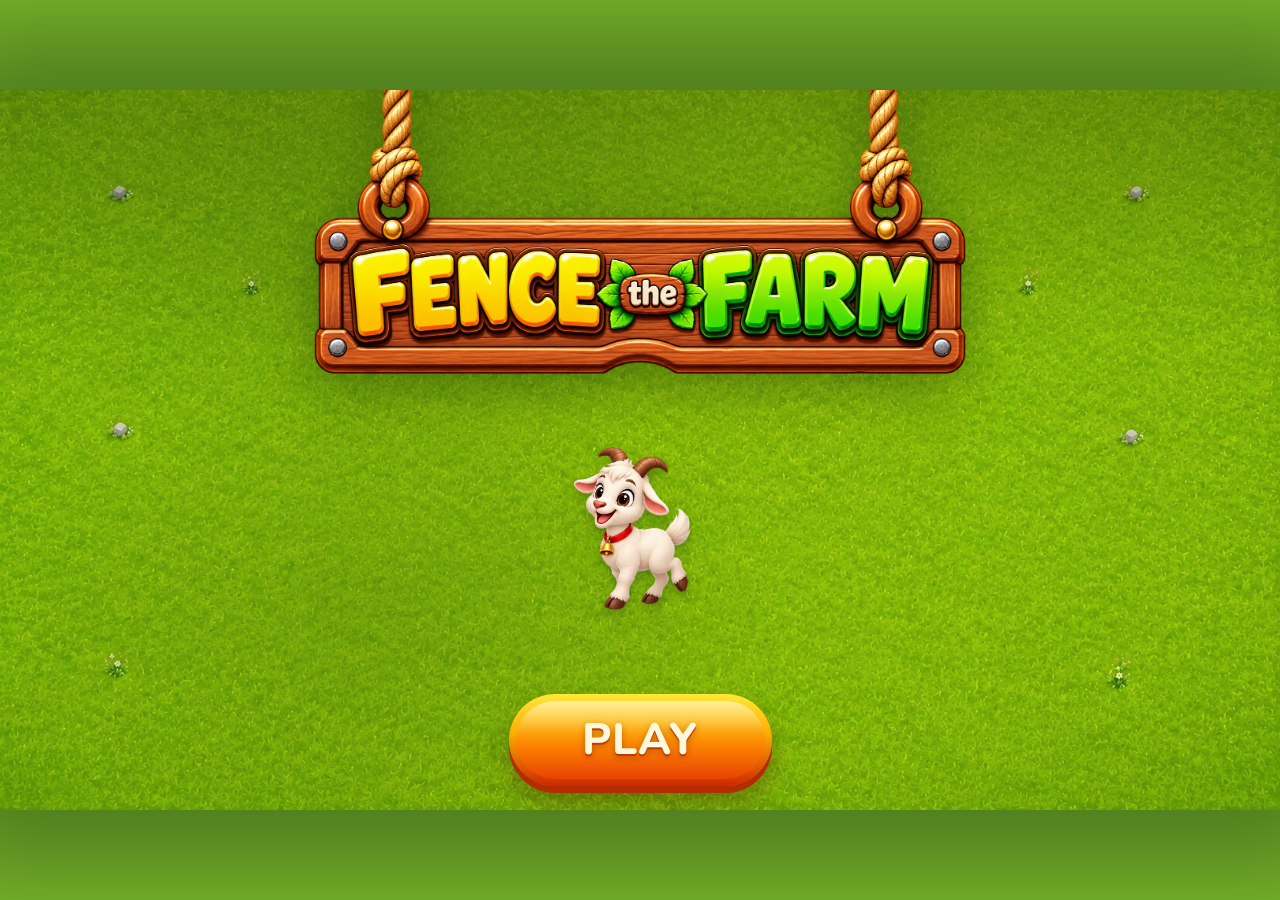
<file: lab/index.html>
<!DOCTYPE html>
<html lang="en">
<head>
  <meta charset="utf-8">
  <!-- A fixed canvas that scales itself: browser zoom would only fight the fit,
       and viewport-fit=cover lets the letterbox reach under a phone's notch. -->
  <meta name="viewport" content="width=device-width, initial-scale=1, maximum-scale=1, user-scalable=no, viewport-fit=cover">
  <title>Fence the Farm</title>
  <link rel="preconnect" href="https://fonts.googleapis.com">
  <link rel="preconnect" href="https://fonts.gstatic.com" crossorigin>
  <link href="https://fonts.googleapis.com/css2?family=Nunito:wght@600;700;800;900&family=Nunito+Sans:wght@400;600;700;800&display=swap" rel="stylesheet">
  <link rel="stylesheet" href="css/style.css">
</head>
<body>
<!-- Designed at 1280 x 720 and scaled from there (§responsive design). -->
<div id="ftf-root">
  <div id="ftf-stage">

    <img id="ftf-grass" class="ftf-ground" src="assets/art/grass-bg.webp" alt="">
    <!-- The second sheet of ground. It waits off the right edge and is seen
         only during the journey between farms, when both sheets slide left
         together. Same texture, so the swap back at the end is invisible. -->
    <img id="ftf-grass-2" class="ftf-ground" src="assets/art/grass-bg.webp" alt="" aria-hidden="true">
    <!-- Level lighting: the only thing that changes between farms (§level variation). -->
    <div id="ftf-light"></div>
    <div id="ftf-vig"></div>

    <!-- ================= PLAYFIELD =================
         Everything here is positioned from the one shape state, so the picture
         can never disagree with the number. -->
    <div id="ftf-field">
      <div id="ftf-ghost"></div>
      <div id="ftf-fill"></div>
      <div id="ftf-grid"></div>
      <div id="ftf-guide"></div>
      <div id="ftf-modules"></div>

      <!-- The measuring tracer that walks both perimeters in the finale.
           Each run is drawn three times: a blurred warm bloom, a dark casing
           that gives it a crisp edge against the wood, and a bright core. All
           three share one dash animation, so they grow as a single stroke. -->
      <svg id="ftf-trace" viewBox="0 0 1280 720" aria-hidden="true">
        <rect id="ftf-trace-a-gl" class="ftf-trace-glow" x="0" y="0" width="0" height="0" pathLength="100"></rect>
        <rect id="ftf-trace-b-gl" class="ftf-trace-glow" x="0" y="0" width="0" height="0" pathLength="100"></rect>
        <rect id="ftf-trace-a-bg" class="ftf-trace-bg" x="0" y="0" width="0" height="0" pathLength="100"></rect>
        <rect id="ftf-trace-b-bg" class="ftf-trace-bg" x="0" y="0" width="0" height="0" pathLength="100"></rect>
        <rect id="ftf-trace-a" class="ftf-trace-hi" x="0" y="0" width="0" height="0" pathLength="100"></rect>
        <rect id="ftf-trace-b" class="ftf-trace-hi" x="0" y="0" width="0" height="0" pathLength="100"></rect>
      </svg>

      <!-- The measurement lines. When the side lengths are revealed, a dotted
           golden line runs the length of each measured side with its number
           card sitting on it - so "8 m" is visibly THE BOTTOM EDGE, not a
           number floating near the fence. Hidden and shown with the cards. -->
      <svg id="ftf-measure" viewBox="0 0 1280 720" aria-hidden="true">
        <line id="ftf-mL-gl" class="ftf-m-glow"></line>
        <line id="ftf-mW-gl" class="ftf-m-glow"></line>
        <line id="ftf-mL" class="ftf-m-core"></line>
        <line id="ftf-mW" class="ftf-m-core"></line>
        <circle id="ftf-mL-a" class="ftf-m-dot" r="6"></circle>
        <circle id="ftf-mL-b" class="ftf-m-dot" r="6"></circle>
        <circle id="ftf-mW-a" class="ftf-m-dot" r="6"></circle>
        <circle id="ftf-mW-b" class="ftf-m-dot" r="6"></circle>
      </svg>

      <!-- Ambient farm life: cloud shadows drifting over the grass. Two
           butterflies were drawn for the corners and cut - nothing is drawn ON
           the grass, because tufts and pollen read as shapes stuck on the texture
           rather than as the field being alive. The shadows sit
           UNDER the fence, so wherever the pasture is dragged the fence and its
           green fill lie on top. A fixed set of elements, all CSS-animated, so
           there is nothing to create or clean up per frame. -->
      <div id="ftf-amb" aria-hidden="true">
        <div class="ftf-cloud ftf-cloud-1"></div>
        <div class="ftf-cloud ftf-cloud-2"></div>
      </div>

      <!-- The goat. The outer box carries her place in the field, her heading and
           her scale; the inner box carries only the sprite sheet and the frame,
           so a frame change can never disturb the movement transform. -->
      <!-- Two goats, one animal. The title is a portrait, so she is seen from
           the side there and looks at the player; the farm is drawn from
           overhead, so she is a plan view in the field. Pressing Play tilts
           the camera, and these two cross over during that tilt. -->
      <img id="ftf-goat-side" alt="">
      <div id="ftf-goat" aria-hidden="true"><div id="ftf-goat-sprite"></div></div>

      <div id="ftf-dim-w" class="ftf-dim">5 m</div>
      <div id="ftf-dim-h" class="ftf-dim">5 m</div>

      <!-- Shown once, before the first touch, then removed permanently. -->
      <div id="ftf-hand"></div>
      <!-- The small idle hand. Distinct from the tutorial hand above: this one
           is an attention cue, not a character, so it is a third of the size
           and sits beside the corner rather than over it. -->
      <div id="ftf-hint-hand" aria-hidden="true"></div>

      <button id="ftf-handle" type="button" class="ftf-focus" aria-label="Fence shape control">
        <span id="ftf-glow"></span>
        <span id="ftf-ring"></span>
      </button>
    </div>

    <!-- The tutorial veil. During the guided intro the stage dims and ONE thing
         at a time is lifted above it - the fence and its card, then the grass
         and its card - so "perimeter" and "area" are each pointed at, in the
         real interface, before the student is asked to touch anything. -->
    <div id="ftf-veil" aria-hidden="true"></div>

    <!-- ================= HUD ================= -->

    <!-- The hanging sign. Instruction, challenge and consequence all speak
         here, so two messages can never stack up on screen. It is the supplied
         panel art used whole; fitSign scales the line to fill its board. -->
    <div id="ftf-plank" class="ftf-sign">
      <span class="ftf-sign-m">
        <span id="ftf-plank-1" data-i18n="instruction.drag">Drag this corner</span>
      </span>
    </div>

    <!-- Returning players can step straight into the interactive part. -->
    <button id="ftf-skip" type="button" class="ftf-focus" data-i18n="action.skip">Skip tutorial</button>

    <!-- Level 4 furniture: the optional exact-area build. -->
    <!-- The bonus objective has no bar of its own: it speaks through the sign
         like every other objective, so the bottom of the screen stays clear. -->
    <div id="ftf-bonus" hidden><span id="ftf-bonus-txt"></span></div>

    <!-- The level-complete celebration. Wordless on purpose: the farm falls
         out of focus, she is the only thing left in front of it, and her jump
         says the whole thing. No panel, no badge, no "Level Complete". -->
    <div id="ftf-cheer" aria-hidden="true">
      <!-- Three layers so the celebration has depth: rings and the heavier
           confetti behind her, the character, then the sparkles and light
           confetti in front. Putting everything in front would flatten her. -->
      <div id="ftf-mascot-back"></div>
      <!-- The mascot. Two image layers that swap roles, so a pose change is a
           short dissolve rather than a hard cut - which is what hides the
           differing transparent padding between the supplied PNGs. The wrapper
           carries the whole performance, so a pose change can never disturb
           the motion. -->
      <div id="ftf-mascot">
        <img id="ftf-pose-a" class="ftf-pose" alt="">
        <img id="ftf-pose-b" class="ftf-pose" alt="">
      </div>
      <div id="ftf-mascot-front"></div>
    </div>

    <!-- Constant. Small, quiet, never animated (§UI hierarchy). -->
    <div id="ftf-fence-badge">
      <div class="ftf-card-in">
        <div class="ftf-badge-cap" data-i18n="hud.fence">Perimeter</div>
        <div id="ftf-fence-val">20 m</div>
        <!-- The perimeter is the one thing that never changes, and the card has
             to say so without a sentence. A padlock and one word do it. -->
        <div class="ftf-badge-lock"><span class="ftf-lock-i" aria-hidden="true"></span><span data-i18n="hud.fixed">Fixed</span></div>
      </div>
    </div>

    <!-- Changing. The hero number, on the supplied score board. -->
    <div id="ftf-area-card">
      <div id="ftf-burst"></div>
      <div class="ftf-area-in">
        <div class="ftf-area-row">
          <span id="ftf-area-val">16</span><span class="ftf-area-unit">m²</span>
        </div>
        <div class="ftf-area-cap" data-i18n="hud.grassArea">Area</div>
      </div>
    </div>

    <!-- The performance meter. It becomes a real graph in the advanced reveal. -->
    <div id="ftf-curve">
      <svg viewBox="0 0 240 130" preserveAspectRatio="none" aria-hidden="true">
        <g id="ftf-curve-axes">
          <line class="ftf-ax" x1="30" y1="8" x2="30" y2="112"></line>
          <line class="ftf-ax" x1="30" y1="112" x2="232" y2="112"></line>
        </g>
        <path id="ftf-curve-path" d=""></path>
        <line id="ftf-curve-drop" x1="0" y1="0" x2="0" y2="0"></line>
        <circle id="ftf-curve-tok" cx="0" cy="0" r="7"></circle>
      </svg>
      <div id="ftf-curve-lbl-x" class="ftf-curve-lbl" data-i18n="graph.length">Length</div>
      <div id="ftf-curve-lbl-y" class="ftf-curve-lbl" data-i18n="graph.area">Area</div>
      <div id="ftf-curve-peak" data-i18n="graph.peak">L = 8 · W = 8 · A = 64</div>
    </div>

    <button id="ftf-next" type="button" class="ftf-btn ftf-focus">
      <span data-i18n="action.next">Next farm</span>
    </button>

    <!-- ================= SCREEN 1 · TITLE ================= -->
    <div id="ftf-title" data-screen-label="Title">
      <div class="ftf-title-top">
        <!-- The title is artwork; the h1 stays for screen readers and i18n. -->
        <img id="ftf-logo" src="assets/art/title-logo.webp" alt="">
        <h1 class="ftf-sr" data-i18n="title.name">Fence the Farm</h1>
      </div>
      <div class="ftf-title-bottom">
        <button id="ftf-play" type="button" class="ftf-btn ftf-btn-xl ftf-focus" data-i18n="action.play">Play</button>
      </div>
    </div>

    <!-- ================= FINALE =================
         Five phases, all on the same grass. No overlay, no blank page. -->
    <div id="ftf-fin" data-screen-label="Finale">
      <div id="ftf-fin-a-lbl" class="ftf-cmp-lbl"><div class="ftf-cmp-in">
        <div class="ftf-cmp-tag" data-i18n="final.startBuild">Start build</div>
        <div class="ftf-cmp-fence"><i id="ftf-fa-dims">13 × 3 m</i></div>
        <div class="ftf-cmp-per"><span data-i18n="hud.fence">Perimeter</span> <b id="ftf-fa-per">32 m</b></div>
        <div class="ftf-cmp-area"><span id="ftf-fa-area">0</span><i>m²</i></div>
      </div></div>
      <div id="ftf-fin-b-lbl" class="ftf-cmp-lbl"><div class="ftf-cmp-in">
        <div class="ftf-cmp-tag" data-i18n="final.bestBuild">Best build</div>
        <div class="ftf-cmp-fence"><i id="ftf-fb-dims">8 × 8 m</i></div>
        <div class="ftf-cmp-per"><span data-i18n="hud.fence">Perimeter</span> <b id="ftf-fb-per">32 m</b></div>
        <div class="ftf-cmp-area"><span id="ftf-fb-area">0</span><i>m²</i></div>
      </div></div>
    </div>

    <!-- The emblem that assembles when the peak is found. -->
    <div id="ftf-emblem">
      <div class="ftf-hay">
        <div class="ftf-hay-in">
          <!-- Two lines, and the second is their own climb in their own
               numbers. A third line spelling out the rule was dropped: it was
               a textbook sentence long enough to widen the card into the
               pasture, and it said nothing the two numbers above it did not
               already show. This card is a bar along the bottom of the stage
               now, so it can never sit on the fence. -->
          <div class="ftf-emb-1" data-i18n="final.strategy">You found it</div>
          <div class="ftf-emb-2" id="ftf-emb-sum">13 × 3 → 8 × 8</div>
        </div>
      </div>
      <button id="ftf-to-formula" type="button" class="ftf-btn ftf-focus" data-i18n="action.continue">Continue</button>
    </div>

    <!-- ================= THE LIVE EXPLANATION ================= -->
    <!-- The interactive explanation. This replaces the three static panels that
         used to explain the idea: instead of reading that a fixed perimeter can
         hold different areas, the student holds the fence at 32 m and moves the
         shape themselves, and every number and the curve move with their hand.
         The strategy line is NOT printed here - it appears only if and when they
         land on the balanced shape on their own. -->
    <!-- ONE number on this screen, and it is arithmetic, not algebra. The
         earlier version stacked "L + W = 8 + 8 = 16", "A = 8 x 8 = 64 m²", a
         three-part derivation and a two-line strategy caption on top of a
         labelled graph - five pieces of text competing with the one thing that
         actually teaches here, which is the shape moving under their hand. The
         perimeter card already says FIXED, so the hint no longer repeats it. -->
    <div id="ftf-live" data-screen-label="Live relationship">
      <div id="ftf-live-hint">Drag the corner.</div>
      <div id="ftf-live-eq">
        <span id="ftf-live-a">8 × 8 = 64 m²</span>
      </div>
      <div id="ftf-live-strategy"><b>Balanced sides</b> give the most area</div>
      <div id="ftf-live-act">
        <button id="ftf-live-done" type="button" class="ftf-btn ftf-focus" data-i18n="action.continue">Continue</button>
      </div>
    </div>

    <!-- ================= THE JOURNEY BETWEEN FARMS =================
         The old fence sinks, the ground scrolls past under a trotting goat,
         the day moves on, and this swings down on its ropes to say where she
         has arrived and how much of the walk is left. It is the only place the
         farms are ever named and the only place progress is ever shown. -->
    <div id="ftf-travel" aria-hidden="true">
      <div id="ftf-travel-board">
        <div id="ftf-travel-cap">Farm 2 of 4</div>
        <div id="ftf-travel-name">Farm Record</div>
        <div id="ftf-travel-dots"><i></i><i></i><i></i><i></i></div>
      </div>
    </div>

    <!-- ================= COMPLETION ================= -->
    <div id="ftf-complete" data-screen-label="Complete">
      <div id="ftf-badge" class="ftf-sign">
          <span class="ftf-sign-m">
          <span class="ftf-done-title" data-i18n="complete.title">Master builder</span>
          <span class="ftf-done-sub" data-i18n="complete.sub">Same fence. Smarter shape.</span>
        </span>
        </div>
      <div id="ftf-complete-foot">
        <div class="ftf-done-count" data-i18n="complete.count">4 farms completed</div>
        <div class="ftf-done-btns">
          <button id="ftf-replay" type="button" class="ftf-btn ftf-btn-lg ftf-focus" data-i18n="action.playAgain">Play again</button>
          <button id="ftf-explore-btn" type="button" class="ftf-btn ftf-btn-wood ftf-btn-lg ftf-focus" data-i18n="action.explore">Explore</button>
        </div>
      </div>
    </div>

    <!-- ================= EXPLORE (sandbox) ================= -->
    <div id="ftf-explore" data-screen-label="Explore">
      <div id="ftf-explore-bar">
        <span class="ftf-explore-cap" data-i18n="explore.pick">Pick a fence</span>
        <div id="ftf-explore-chips"></div>
      </div>
      <button id="ftf-explore-exit" type="button" class="ftf-btn ftf-btn-wood ftf-btn-sm ftf-focus" data-i18n="action.done">Done</button>
    </div>

    <div id="ftf-loader">Loading</div>

    <!-- ================= DEBUG · never built in production ================= -->
    <div id="ftf-debug">
      <div class="ftf-dbg-head"><span>Debug navigator</span><span class="ftf-dbg-key">press D</span></div>
      <pre id="ftf-debug-stats">-</pre>
      <div class="ftf-dbg-cap">States</div>
      <div id="ftf-debug-screens" class="ftf-dbg-row"></div>
      <div class="ftf-dbg-cap">Toggles</div>
      <div id="ftf-debug-toggles" class="ftf-dbg-row"></div>
    </div>
    <div id="ftf-dimdebug">-</div>

    <!-- String source for keys with no permanent home in the markup. -->
    <div id="ftf-strings">
      <!-- The hook, asked on the sign while the fence goes up around her. It
           lived on the title screen for a moment and was moved here: the title
           is a sign and a button, and EVERY line the game speaks belongs on the
           instruction board, after Play, so there is one place copy ever
           appears instead of two. -->
      <span data-i18n="tut.hook">One fence. How much grass?</span>
      <!-- The goal, stated once, before any vocabulary. It replaced a riddle
           ("Same fence. More grass. Find out how.") that told the player what
           the game was ABOUT without ever telling them what to do. -->
      <span data-i18n="tut.reason">Same 20 m. Grow her field.</span>
      <span data-i18n="tut.per">Perimeter: 20 m, locked</span>
      <span data-i18n="tut.area">Area: the grass inside</span>
      <span data-i18n="tut.touch">Drag this corner</span>
      <span data-i18n="tut.noticed">Area up. Fence still 20 m.</span>
      <span data-i18n="tut.more">Try another shape</span>
      <span data-i18n="tut.challenge">Find the maximum area</span>
      <span data-i18n="tut.success">Maximum area — 25 m²</span>
      <span data-i18n="tut.gotIt">Same perimeter, bigger area</span>
      <span data-i18n="instruction.record">Beat 32 m² — same perimeter</span>
      <span data-i18n="instruction.push">Push it further.</span>
      <!-- Level 3 is framed as an EXPERIMENT, never as advice. "Stretch it
           longer" reads as a recommendation and would reinforce the very
           misconception the level exists to dislodge. -->
      <span data-i18n="instruction.stretch">Try it: make the field longer</span>
      <span data-i18n="instruction.mostGrass">Now find the maximum area</span>
      <span data-i18n="feedback.longerLess">Longer field. Less area.</span>
      <span data-i18n="feedback.tryMore">Better. Keep going.</span>
      <span data-i18n="record.new">New record — 33 m²</span>
      <span data-i18n="record.match">Record matched — 32 m²</span>
      <span data-i18n="hud.fixed">Fixed</span>
      <span data-i18n="success.r2">Record smashed!</span>
      <span data-i18n="success.r3">Longer was not more area.</span>
      <span data-i18n="success.r4">Master build.</span>
      <span data-i18n="bonus.make">Build exactly 48 m²</span>
      <span data-i18n="mastery.max">Now find the maximum area</span>
      <span data-i18n="feedback.short">2 m² short — grow it</span>
      <span data-i18n="feedback.over">2 m² over — bring it back</span>
      <span data-i18n="feedback.exact">Exactly 48 m². Precision build.</span>
      <span data-i18n="action.reveal">See the proof</span>
      <span data-i18n="final.longest">Your longest</span>
      <span data-i18n="a11y.area">Area</span>
      <span data-i18n="a11y.sqm">square metres</span>
    </div>

    <div id="ftf-a11y" aria-live="polite"></div>
  </div>
</div>

  <script src="js/game.js"></script>
  <script src="js/audio.js"></script>
  <script src="js/goat.js"></script>
  <!-- After goat.js: herd.js wraps goatTick, and reuses her sheets and geometry. -->
  <script src="js/herd.js"></script>
  <!-- After game.js: voice.js wraps vo() and clearTimers(). -->
  <script src="js/voice.js"></script>
  <script src="js/instruct.js"></script>
  <script src="js/levels.js"></script>
  <script src="js/finale.js"></script>
  <!-- After levels.js and finale.js: cheer.js WRAPS levelSucceed and
       levelReset, so those have to exist by the time it runs. -->
  <script src="js/mascot.js"></script>
  <script src="js/cheer.js"></script>
  <!-- Also after levels.js and finale.js: explain.js wraps ownsMain,
       dragAllowed and levelStep, so those must already exist. -->
  <script src="js/explain.js"></script>
  <script src="js/i18n.js"></script>
  <script src="js/debug.js"></script>
  <script src="js/main.js"></script>
</body>
</html>
</file>
<file: lab/css/style.css>
/* ============================================================================
   FENCE THE FARM
   Authored at 1280 x 720; #ftf-stage is scaled from JS to fill any 16:9 window.
   Every position below is stage pixels, so what is designed is what ships.
   ========================================================================== */

@font-face { font-family: 'Osmose'; font-style: normal; font-weight: 400; font-display: swap;
  src: url('../assets/fonts/Osmose-Regular.otf') format('opentype'); }
@font-face { font-family: 'Osmose'; font-style: normal; font-weight: 700; font-display: swap;
  src: url('../assets/fonts/Osmose-Bold.otf') format('opentype'); }

/* The canvas is locked. touch-action and overscroll-behavior were set on the
   stage but not on what surrounds it, so the letterbox bars were still live
   browser surface: a pinch there zoomed the whole page out of its fit, and a
   downward drag triggered pull-to-refresh mid-game. Neither gesture means
   anything here, and both broke the one thing a fixed canvas promises. */
html, body {
  margin: 0; padding: 0; height: 100%;
  background: #1f3a0d; overflow: hidden;
  touch-action: none; overscroll-behavior: none;
}

:root {
  --wood-lo: #7C4F26;  --wood-hi: #A0703C;  --wood-edge: #543518;  --wood-deep: #452A12;
  --hay-a: #E6C377;    --hay-b: #D4AC58;    --hay-c: #C69C48;
  --paper: #FFFBEE;    --paper-2: #F6E7C6;  --paper-edge: #E8D5A8;
  --ink: #4A2E12;      --ink-soft: #6B5023;  --cap: #8A6A34;
  --grass-ink: #3D6B2A; --area-ink: #2F6B27; --area-unit: #5E8A3F;
  --green-hi: #7CBB3C; --green-lo: #55912A;  --green-edge: #2C5417;
  --cream: #FFF6E0;    --focus: rgba(91, 196, 196, .9);
  --gold: #FFC24A;     --gold-deep: #C8871B;
  /* Level lighting drives the shadow length and direction on every module. */
  --sh-x: 0px; --sh-y: 3px; --sh-blur: 3px; --sh-ink: rgba(24, 52, 12, .3);
}

/* ---------------------------------------------------------------- shell --- */
#ftf-root {
  position: fixed; inset: 0; overflow: hidden;
  touch-action: none; overscroll-behavior: none;
  background: #7AB92C; display: flex; align-items: center; justify-content: center;
  font-family: 'Nunito Sans', 'Segoe UI', sans-serif;
}
#ftf-stage {
  position: relative; width: 1280px; height: 720px; flex: none;
  transform-origin: center center; overflow: hidden;
  user-select: none; -webkit-user-select: none; touch-action: none;
  box-shadow: 0 0 90px 60px rgba(38, 66, 16, .5);
}
/* Large clean cartoon grass. Nothing else in the world (§background rule). */
.ftf-ground { position: absolute; inset: 0; width: 100%; height: 100%; object-fit: cover; pointer-events: none; }
/* The travelling sheet waits one full screen to the right and is shown only
   while the journey is running - it must never be part of an ordinary frame. */
#ftf-grass-2 { left: 100%; display: none; }
#ftf-stage.ftf-travelling #ftf-grass-2 { display: block; }
/* Time of day. Levels differ by light, never by clutter (§level variation).
   The grass itself is graded, and a directional wash sits over it, so the
   change reads at a glance without touching the playable geometry. */
.ftf-ground { transition: filter 900ms ease; }
#ftf-light {
  position: absolute; inset: 0; pointer-events: none; opacity: 0;
  transition: opacity 900ms ease;
  mix-blend-mode: multiply;
}
#ftf-vig {
  position: absolute; inset: 0; pointer-events: none;
  background: radial-gradient(128% 100% at 50% 40%, rgba(0, 0, 0, 0) 55%, rgba(24, 52, 12, .22) 100%);
}
#ftf-stage[data-light="morning"] .ftf-ground { filter: saturate(.95) brightness(1.05) hue-rotate(-4deg); }
#ftf-stage[data-light="midday"]  .ftf-ground { filter: saturate(1.02) brightness(1.02); }
#ftf-stage[data-light="evening"] .ftf-ground { filter: saturate(1.06) brightness(.97) sepia(.07) hue-rotate(-5deg); }
#ftf-stage[data-light="golden"]  .ftf-ground { filter: saturate(1.1) brightness(.96) sepia(.12) hue-rotate(-8deg); }
#ftf-stage[data-light="morning"] #ftf-light { opacity: .26; background: linear-gradient(165deg, rgba(206, 232, 255, 1) 0%, rgba(250, 252, 240, 1) 70%); }
#ftf-stage[data-light="midday"]  #ftf-light { opacity: .12; background: linear-gradient(180deg, rgba(255, 255, 250, 1) 0%, rgba(244, 250, 235, 1) 100%); }
#ftf-stage[data-light="evening"] #ftf-light { opacity: .24; background: linear-gradient(205deg, rgba(255, 226, 178, 1) 0%, rgba(232, 174, 122, 1) 100%); }
#ftf-stage[data-light="golden"]  #ftf-light { opacity: .3; background: linear-gradient(215deg, rgba(255, 218, 150, 1) 0%, rgba(222, 152, 92, 1) 100%); }
/* Later in the day the shadows lengthen and lean. */
#ftf-stage[data-light="morning"] { --sh-x: -3px; --sh-y: 3px; --sh-blur: 3px; --sh-ink: rgba(24, 52, 12, .26); }
#ftf-stage[data-light="midday"]  { --sh-x: 0px;  --sh-y: 3px; --sh-blur: 3px; --sh-ink: rgba(24, 52, 12, .3); }
#ftf-stage[data-light="evening"] { --sh-x: 7px;  --sh-y: 5px; --sh-blur: 5px; --sh-ink: rgba(52, 38, 12, .36); }
#ftf-stage[data-light="golden"]  { --sh-x: 11px; --sh-y: 6px; --sh-blur: 7px; --sh-ink: rgba(58, 34, 8, .4); }

/* ------------------------------------------------------------ playfield --- */
#ftf-field { position: absolute; inset: 0; pointer-events: none; }

#ftf-fill {
  position: absolute; left: 0; top: 0; width: 0; height: 0; z-index: 100;
  border-radius: 4px; background: rgba(126, 196, 44, .22);
  box-shadow: inset 0 0 40px rgba(46, 92, 16, .28);
  transition: background 220ms ease;
}
/* The shape the player stretched to, held up against the shape they found. */
#ftf-ghost {
  position: absolute; left: 0; top: 0; width: 0; height: 0; z-index: 96;
  opacity: 0; transition: opacity 420ms ease;
  border: 3px dashed rgba(255, 246, 224, .8); border-radius: 4px;
  background: rgba(60, 42, 16, .16);
}
#ftf-grid {
  position: absolute; left: 0; top: 0; width: 0; height: 0; z-index: 110;
  opacity: 0; transition: opacity 200ms ease;
}
/* Very faint legal guide; only while the handle is held. */
#ftf-guide {
  position: absolute; left: 0; top: 0; width: 0; height: 3px; z-index: 115;
  opacity: 0; transform-origin: 50% 50%;
  background: repeating-linear-gradient(90deg, rgba(255, 246, 224, .95) 0 12px, rgba(255, 246, 224, 0) 12px 24px);
  animation: ftf-dash 700ms linear infinite;
  transition: opacity 260ms ease;
}
#ftf-modules { position: absolute; inset: 0; }
#ftf-trace {
  position: absolute; inset: 0; width: 100%; height: 100%; z-index: 870;
  pointer-events: none; opacity: 0; transition: opacity 240ms ease;
}
/* The tracer has to read against BOTH the brown rails it lies on and the green
   grass around them, so a single warm stroke with a same-hue glow disappears.
   Instead: a dark casing underneath for a crisp edge, a near-white core on top
   for brightness, and a warm glow outside that to keep it in the palette. */
#ftf-trace rect { fill: none; stroke-linecap: round; stroke-linejoin: round; }
/* The bloom is a genuinely wide, blurred stroke rather than a drop-shadow, so
   the light spills onto the grass either side of the rail and the sweep is
   impossible to miss. */
.ftf-trace-glow {
  stroke: #FFB01A; stroke-width: 36; opacity: .8;
  filter: blur(10px);
}
.ftf-trace-bg {
  stroke: #2E1B06; stroke-width: 14; opacity: .5;
}
.ftf-trace-hi {
  stroke: #FFFDF4; stroke-width: 7;
  filter: drop-shadow(0 0 4px #FFD463) drop-shadow(0 0 10px #FFA81A) drop-shadow(0 0 20px rgba(255, 150, 20, .9));
}
/* The goat is two nested boxes on purpose. The outer one is the character: its
   transform is her place in the field, her heading and her scale. The inner one
   is only ever a window onto one frame of one sheet. Keeping them apart is what
   stops an animation frame from fighting the movement transform.

   She is anchored on her own centre because she turns to face where she is
   walking, and a centre pivot is the only one that does not make her swing.

   The shadow is a small contact shadow and nothing more: a long or directional
   shadow would imply a camera that is not directly overhead, and the whole
   scene - grass, fence, goat, handle - is drawn from straight above. */
#ftf-goat {
  position: absolute; left: 0; top: 0; width: 60px; height: 120px; z-index: 300;
  opacity: 0; transform-origin: 50% 50%; pointer-events: none;
  filter: drop-shadow(0 5px 4px rgba(40, 60, 20, .28));
}
#ftf-goat-sprite {
  width: 100%; height: 100%; overflow: hidden;
  background-repeat: no-repeat;
  background-size: 400% 200%;            /* the sheets are 4 columns x 2 rows */
  transform-origin: 50% 50%;
}
/* The herd - the extra goats, one more per farm. Same sheets, same 4x2 frame
   arithmetic and the same metre-true box as the scripted goat, because they ARE
   the same animal. One layer behind her (298 against her 300), so the character
   the game actually addresses is never the one you have to look for.

   They live beside her rules on purpose. The sprite div MUST have a size - it
   is what carries the sheet, while the outer box carries only position and
   heading - and without these two rules the animals still exist, still sit at
   the right coordinates and still report opacity 1, while drawing nothing at
   all. That is exactly how the whole herd went invisible once. */
.ftf-herd {
  position: absolute; left: 0; top: 0; z-index: 298;
  pointer-events: none; will-change: transform;
}
.ftf-herd-sprite {
  width: 100%; height: 100%;
  background-repeat: no-repeat;
  background-size: 400% 200%;
}
/* Her title-screen self. Seen from the side, standing on the grass, so she is
   anchored on her hooves rather than her middle. She is only ever visible on
   the title and during the tilt into the farm. */
#ftf-goat-side {
  position: absolute; left: 0; top: 0; width: auto; height: 190px; z-index: 300;
  opacity: 0; transform-origin: 50% 100%; pointer-events: none;
  filter: drop-shadow(0 6px 6px rgba(24, 52, 12, .35));
}

/* Side lengths. These are a measurement the player is meant to read, so they
   sit on their own board rather than floating as text on grass. */
/* ------------------------------------------------- measurement lines ----
   Dotted, golden, and quietly marching, with a dot capping each end. The
   round caps on a zero-length dash are what draw the dots; glow and core use
   the same dash rhythm so the two layers stay one line. */
#ftf-measure {
  position: absolute; inset: 0; width: 100%; height: 100%; z-index: 860;
  pointer-events: none; opacity: 0; transition: opacity 360ms ease;
}
#ftf-measure.ftf-in { opacity: 1; }
.ftf-m-glow, .ftf-m-core { fill: none; stroke-linecap: round; stroke-dasharray: 0.1 16; }
.ftf-m-glow { stroke: #FFB524; stroke-width: 11; opacity: .55; filter: blur(3px); }
.ftf-m-core { stroke: #FFFBE9; stroke-width: 4.5;
  filter: drop-shadow(0 0 4px rgba(255, 198, 74, .9)); }
.ftf-m-dot  { fill: #FFD65C; stroke: #8A5A1C; stroke-width: 2;
  filter: drop-shadow(0 0 6px rgba(255, 198, 74, .9)); }
/* The dots march slowly along the line - measurement in progress, not a
   static border. Off under reduced motion. */
@keyframes ftf-m-march { to { stroke-dashoffset: -32.2; } }
#ftf-measure.ftf-in .ftf-m-glow,
#ftf-measure.ftf-in .ftf-m-core { animation: ftf-m-march 1.7s linear infinite; }
@media (prefers-reduced-motion: reduce) {
  #ftf-measure.ftf-in .ftf-m-glow,
  #ftf-measure.ftf-in .ftf-m-core { animation: none; }
}

/* The cards sit centred ON their measurement line. */
#ftf-dim-w, #ftf-dim-h { transform: translate(-50%, -50%); }
.ftf-dim {
  position: absolute; left: 0; top: 0; z-index: 880; opacity: 0;
  transition: opacity 300ms ease; white-space: nowrap;
  min-width: 84px; box-sizing: border-box;
  padding: 7px 16px 9px; border-radius: 14px;
  font: 900 32px 'Nunito', sans-serif; color: #3E2409;
  text-align: center; letter-spacing: .5px;
  background: linear-gradient(180deg, #FFF6DA 0%, #F0D79E 100%);
  border: 3px solid #A87C3C;
  box-shadow: inset 0 2px 0 rgba(255, 255, 255, .7), 0 4px 0 #99702F, 0 8px 16px rgba(24, 52, 12, .4);
}
#ftf-dim-w { transform: translate(-50%, 0); }
#ftf-dim-h { transform: translate(0, -50%); }

/* --------------------------------------------------------- drag handle ---
   One corner, one input. The hit region is far larger than the art (§touch). */
#ftf-handle {
  position: absolute; left: 0; top: 0; width: 104px; height: 124px;
  margin: -62px 0 0 -52px; padding: 0; border: 0; border-radius: 24px;
  /* Inert by default. The handle is a 104x124 box that stays in the DOM at
     opacity 0 between phases, and while it kept pointer-events it went on
     claiming the cursor - so the pointer turned into a grab hand over empty
     grass on the title, the recap and the completion screen. It only becomes
     interactive when it is actually visible and draggable. */
  background: transparent; cursor: default; pointer-events: none;
  touch-action: none; z-index: 900; outline: none;
}
/* Live: visible, draggable, and the only time it owns the cursor. */
#ftf-handle.ftf-live { pointer-events: auto; cursor: grab; }
#ftf-handle.ftf-live.ftf-held { cursor: grabbing; }
#ftf-glow, #ftf-ring {
  position: absolute; left: 50%; top: 50%; width: 74px; height: 74px;
  margin: -37px 0 0 -37px; border-radius: 50%; pointer-events: none;
}
#ftf-glow {
  background: radial-gradient(circle, rgba(255, 214, 120, .62) 0%, rgba(255, 190, 70, .28) 45%, rgba(255, 190, 70, 0) 72%);
  animation: ftf-breathe 2100ms ease-in-out infinite;
}
#ftf-ring { border: 3px solid rgba(255, 246, 224, .85); opacity: 0; }

/* Shown once before the first touch, then removed for good. */
/* The supplied touch hand, rasterised from touch.svg (which carries three
   3000px PNGs and weighs 13.6 MB) down to a 29 KB asset at the size it is
   actually drawn. Mirrored so the finger points back at the handle while the
   arm falls away to the lower right, clear of the pasture. Its fingertip sits
   at 0.35%, 16.11% of the mirrored art - which is the point JS anchors. */
#ftf-hand {
  position: absolute; left: 0; top: 0; width: 96px; height: 115px; z-index: 910;
  opacity: 0; pointer-events: none; transition: opacity 300ms ease;
  background: url('../assets/art/touch.webp') 0 0 / 100% 100% no-repeat;
  filter: drop-shadow(-3px 6px 8px rgba(24, 52, 12, .5));
}

/* ------------------------------------------------ the tutorial veil -----
   A dim wash over the whole stage. Whatever carries the .ftf-lit class is
   raised above it, so the intro can point at the fence, then at the grass,
   with everything else quietly stepped back. The sign always stays lit - it
   is doing the pointing. */
#ftf-veil {
  position: absolute; inset: 0; z-index: 1010; pointer-events: none;
  background: rgba(18, 38, 8, .52);
  opacity: 0; transition: opacity 420ms ease;
}
#ftf-veil.ftf-in { opacity: 1; }
/* Lifted above the veil. Every target is already absolutely positioned, so a
   z boost is the whole trick. Raising the field lifts fence, fill and goat
   together, which is exactly right when the fence is the subject. */
.ftf-lit { z-index: 1020 !important; }
/* While the AREA is the subject, the fence steps back: the lifted field would
   otherwise bring the fence up with it at full strength, and two loud things
   defeat the pointing. */
#ftf-modules { transition: opacity 420ms ease; }
#ftf-modules.ftf-fade { opacity: .3; }

/* The subject card gets one gentle beacon while it is being introduced. */
@keyframes ftf-beacon {
  0%, 100% { transform: scale(1); }
  50%      { transform: scale(1.06); }
}
.ftf-beacon { animation: ftf-beacon 1100ms ease-in-out 2; }

/* ------------------------------------------ the live explanation --------
   One screen the student operates. The pasture keeps the left, the curve keeps
   the right, and the only text is one line of instruction and one line of live
   arithmetic. Everything else that used to be on these screens is gone: the
   point is what happens when they move it, not what is written about it. */
#ftf-live { position: absolute; inset: 0; z-index: 1000; display: none; pointer-events: none; }
#ftf-live.ftf-on { display: block; }
#ftf-live > * { pointer-events: auto; }

#ftf-live-hint {
  position: absolute; left: 300px; right: 300px; top: 26px; text-align: center;
  font: 700 21px 'Nunito', sans-serif; color: var(--cream);
  text-shadow: 0 2px 0 var(--ink), 0 3px 12px rgba(0, 0, 0, .45);
  pointer-events: none;
}
/* The live arithmetic. Sits under the curve, changes on every drag, and is the
   only number-work on the screen. */
#ftf-live-eq {
  position: absolute; right: 40px; top: 462px; width: 560px;
  display: flex; flex-direction: column; align-items: center; gap: 6px;
  pointer-events: none;
}
#ftf-live-a {
  font: 800 34px 'Nunito', sans-serif; color: #1D6B33;
  background: rgba(255, 252, 240, .96); padding: 6px 22px 8px; border-radius: 999px;
  border: 3px solid var(--wood-edge); box-shadow: 0 5px 0 var(--wood-deep);
}

/* Held back until they find the balanced shape themselves. */
/* Low in the left half, clear of the pasture's deepest reach. It shares this
   half with nothing else now that the side-length cards are gone. */
#ftf-live-strategy {
  position: absolute; left: 40px; bottom: 44px; width: 560px; text-align: center;
  opacity: 0; transform: translateY(8px);
  transition: opacity 420ms ease, transform 420ms cubic-bezier(.34,1.4,.64,1);
  font: 700 25px 'Nunito', sans-serif; color: var(--cream);
  text-shadow: 0 2px 0 var(--ink), 0 4px 14px rgba(0, 0, 0, .5);
  pointer-events: none;
}
#ftf-live-strategy b { color: #FFD65C; }
#ftf-live-strategy.ftf-in { opacity: 1; transform: translateY(0); }

#ftf-live-act {
  position: absolute; right: 40px; bottom: 26px; display: flex; gap: 14px; align-items: center;
}
#ftf-live-act .ftf-btn { position: relative; opacity: 1; }

/* The curve moves to the right half on this screen and grows. */
#ftf-live.ftf-on ~ #ftf-curve, #ftf-curve.ftf-live-pos {
  left: auto; right: 40px; top: 150px; width: 560px; height: 330px; opacity: 1;
}

/* ---------------------------------------------- ambient farm life -------
   The lowest thing in the visual hierarchy, and it has to stay there: the
   lesson is the geometry, and grass that competes with it would be a bug, not
   a feature. So everything here is slow (16-90 second cycles), faint, and
   drawn UNDER the fence. Nothing is ever created at runtime.               */
#ftf-amb  { position: absolute; inset: 0; z-index: 118; pointer-events: none; overflow: hidden; }

/* Cloud shadows. Two enormous soft ellipses at very low opacity, crossing on
   different periods so their overlap never repeats in a noticeable way. This
   is what makes a flat green field read as being outdoors. */
.ftf-cloud {
  position: absolute; width: 780px; height: 460px; border-radius: 50%;
  background: radial-gradient(ellipse, rgba(24, 58, 14, .17) 0%, rgba(24, 58, 14, .07) 46%, rgba(24, 58, 14, 0) 72%);
}
.ftf-cloud-1 { top: -60px;  animation: ftf-cloud-a 74s linear infinite; }
.ftf-cloud-2 { top: 300px;  animation: ftf-cloud-b 96s linear infinite; }
@keyframes ftf-cloud-a {
  0%   { transform: translateX(-700px) scale(1); }
  100% { transform: translateX(1360px) scale(1.15); }
}
@keyframes ftf-cloud-b {
  0%   { transform: translateX(1400px) scale(1.2); }
  100% { transform: translateX(-720px) scale(1); }
}

/* Light tips over darker bases: the contrast is what makes a blade read as a
   blade against grass of a similar green. */

/* Reduced motion, and the game's own reduce switch, stop all of it. The farm
   still looks like a farm - the tufts and pollen simply hold still. */
@media (prefers-reduced-motion: reduce) {
  #ftf-amb *, #ftf-amb { animation: none !important; }
}
#ftf-stage.ftf-still #ftf-amb *,
#ftf-stage.ftf-still #ftf-flit * { animation: none !important; }
#ftf-stage.ftf-still #ftf-flit { display: none; }

/* ---------------------------------------------- the journey between farms --
   The old fence sinks, the ground scrolls past under a trotting goat, and this
   swings down on its ropes. It is the only place the farms are ever named and
   the only place the player is told how far through the four they are - both
   of which used to be spent on a second of empty grass.

   The ropes are drawn as part of the board so there is one element to animate:
   a sign that swings has to swing as one piece or it reads as two. */
#ftf-travel {
  position: absolute; left: 50%; top: 28px; z-index: 1350;
  transform: translateX(-50%); transform-origin: 50% -260px;
  pointer-events: none; opacity: 0;
}
#ftf-travel.ftf-in { animation: ftf-travel-swing 2200ms cubic-bezier(.3,.7,.3,1) forwards; }
#ftf-travel-board {
  position: relative; min-width: 392px; padding: 15px 46px 17px; text-align: center;
  border-radius: 22px; border: 5px solid var(--wood-edge);
  background: linear-gradient(180deg, var(--paper) 0%, var(--paper-2) 100%);
  box-shadow: 0 8px 0 var(--wood-deep), 0 18px 30px rgba(24, 52, 12, .42);
}
/* Two ropes running up off the top of the screen, drawn behind the board. */
#ftf-travel-board::before, #ftf-travel-board::after {
  content: ''; position: absolute; top: -300px; width: 6px; height: 316px; z-index: -1;
  border-radius: 3px;
  background: linear-gradient(180deg, rgba(140, 110, 60, 0) 0%, #8C6E3C 26%, #6F5326 100%);
}
#ftf-travel-board::before { left: 40px; }
#ftf-travel-board::after  { right: 40px; }
#ftf-travel-cap {
  font: 700 15px 'Nunito Sans', sans-serif; letter-spacing: 2.6px;
  text-transform: uppercase; color: var(--cap);
}
#ftf-travel-name {
  font: 800 41px 'Nunito', sans-serif; color: var(--ink); line-height: 1.04; margin-top: 1px;
}
/* One marker per farm: filled for the ones behind her, green for the one she
   is walking into, empty for the ones still ahead. */
#ftf-travel-dots { display: flex; justify-content: center; gap: 11px; margin-top: 11px; }
#ftf-travel-dots i {
  width: 36px; height: 11px; border-radius: 999px;
  background: rgba(84, 53, 24, .20);
  box-shadow: inset 0 2px 2px rgba(69, 42, 18, .22);
}
#ftf-travel-dots i.ftf-done {
  background: linear-gradient(180deg, var(--gold) 0%, var(--gold-deep) 100%);
  box-shadow: inset 0 1px 0 rgba(255, 255, 255, .5);
}
#ftf-travel-dots i.ftf-now {
  background: linear-gradient(180deg, var(--green-hi) 0%, var(--green-lo) 100%);
  box-shadow: inset 0 1px 0 rgba(255, 255, 255, .35);
}
/* In, hold, out - one animation, so the sign can never be left on screen by a
   timer that did not fire. It ends invisible whatever happens. */
/* Over 2200ms: down and settled by 38% (840ms), then held perfectly still
   until 82% (1800ms), then away. That hold is the point - a signpost the
   player cannot finish reading is just a flicker, and 380ms of it was what
   made the whole journey feel rushed. */
@keyframes ftf-travel-swing {
   0%  { opacity: 0; transform: translateX(-50%) translateY(-330px) rotate(-4deg); }
   8%  { opacity: 1; }
  18%  { transform: translateX(-50%) translateY(12px) rotate(2.2deg); }
  26%  { transform: translateX(-50%) translateY(-6px) rotate(-1.3deg); }
  32%  { transform: translateX(-50%) translateY(3px) rotate(.6deg); }
  38%  { opacity: 1; transform: translateX(-50%) translateY(0) rotate(0deg); }
  82%  { opacity: 1; transform: translateX(-50%) translateY(0) rotate(0deg); }
 100%  { opacity: 0; transform: translateX(-50%) translateY(-330px) rotate(3deg); }
}
/* Reduced motion skips the journey entirely, so the sign never runs. */
@media (prefers-reduced-motion: reduce) {
  #ftf-travel.ftf-in { animation: none; opacity: 0; }
}

/* ------------------------------------------------- level celebration ----
   Wordless. The farm is pushed out of focus and dimmed a little, she lands in
   front of it, and the effects sit BEHIND her so nothing ever crosses her
   face. The whole thing is under two seconds and leaves nothing in the DOM. */
#ftf-cheer {
  position: absolute; inset: 0; z-index: 1400; display: none; pointer-events: none;
}
#ftf-cheer.ftf-on { display: block; }

/* The mascot wrapper carries the whole performance - jump, squash, rotation -
   so the pose images inside it never have to move. The origin sits low in the
   body, which is what makes a squash read as weight landing on the ground
   rather than as a picture shrinking. */
/* Hero size: the stage is otherwise empty for these eight seconds, so she can
   afford to be big. 460px of a 720px stage reads as "this moment is about
   her" without ever touching the edges. */
#ftf-mascot {
  position: absolute; left: 50%; top: 26%;
  width: 460px; height: 460px;
  transform: translate(-50%, 0);
  transform-origin: 50% 85%;
  will-change: transform;
}
/* Her shadow is one static ellipse on the ground, NOT a drop-shadow filter on
   the images. A filter on a large image that is being transformed every frame
   is the single most expensive thing here, and it was costing smoothness for
   something a plain ellipse does better - it also stays on the ground when she
   jumps, which is what a real shadow does. */
#ftf-mascot::after {
  content: ''; position: absolute; left: 50%; bottom: 6px;
  width: 210px; height: 36px; margin-left: -105px; border-radius: 50%;
  background: radial-gradient(ellipse, rgba(28, 60, 16, .34) 0%, rgba(28, 60, 16, 0) 72%);
  z-index: -1;
}
/* Two layers that swap; only their opacity is ever animated, so a dissolve can
   never disturb the wrapper's motion. Every pose is a square image in a square
   box, so plain 100% sizing is already exact - no object-fit needed, and one
   less thing for a rasteriser to resolve differently. */
.ftf-pose {
  position: absolute; inset: 0; width: 100%; height: 100%;
  opacity: 0;
}
/* Effects sit in two layers around her: rings and heavy confetti behind,
   sparkles and light confetti in front. Everything in front would flatten her.
   Both are anchored near her chest, which is where a burst should come from. */
#ftf-mascot-back, #ftf-mascot-front {
  position: absolute; left: 50%; top: 26%; width: 0; height: 0;
  transform: translate(0, 215px); pointer-events: none;
}
#ftf-mascot-back { z-index: -1; }
.ftf-part { position: absolute; left: 0; top: 0; will-change: transform, opacity; }
.ftf-p-rect  { border-radius: 2px; transform: translate(-50%, -50%); }
.ftf-p-dot   { border-radius: 50%; transform: translate(-50%, -50%); }
.ftf-p-dia   { border-radius: 2px; transform: translate(-50%, -50%) rotate(45deg); }
/* A four-point star, not a dot: at celebration distance a plain dot reads as
   noise. Bigger core, harder glow - it has to carry against bright grass. */
.ftf-p-spark {
  /* The glow is in the gradient, not in a box-shadow: a box-shadow on a
     clip-path'd element is painted and then clipped away by that same star, so
     it cost a paint pass and showed nothing. */
  background: radial-gradient(circle, #FFFFFF 0%, #FFFBE4 34%, #FFE08A 56%, rgba(255, 203, 74, 0) 80%);
  transform: translate(-50%, -50%);
  clip-path: polygon(50% 0%, 62% 38%, 100% 50%, 62% 62%, 50% 100%, 38% 62%, 0% 50%, 38% 38%);
}
/* Bigger than she is, so it reads as a shockwave passing OUT of her rather
   than a hoop hidden behind her body - which is why the old 240px ring was
   never visible. */
/* A shockwave, not a hairline: on bright grass a 4px outline at 95% alpha
   still disappeared. Thick, warm and double-glowed so it reads at a glance. */
.ftf-p-ring {
  width: 540px; height: 540px; border-radius: 50%;
  border: 9px solid rgba(255, 250, 222, .98);
  box-shadow: 0 0 34px 10px rgba(255, 190, 50, .75),
              inset 0 0 30px 8px rgba(255, 190, 50, .6);
  transform: translate(-50%, -50%); opacity: 0;
}
/* A blade of grass for the shower - the celebration falls as confetti AND
   grass, which ties it to the field she just won. */
.ftf-p-blade {
  border-radius: 45% 45% 20% 20%;
  transform: translate(-50%, -50%);
}
.ftf-p-dust {
  border-radius: 50%; transform: translate(-50%, -50%);
  background: radial-gradient(ellipse, rgba(240, 248, 214, .55) 0%, rgba(190, 220, 150, 0) 70%);
}

/* The blur lives on the field, not on an overlay, so the fence and the grass
   soften together and she stays perfectly sharp on top of them.

   One class, not a defocus/refocus pair: two classes of equal specificity made
   the blur depend on which was removed first, which is exactly the kind of
   cascade collision that works until it does not. Removing the class eases
   back on its own. */
#ftf-field { transition: filter 380ms ease; }
#ftf-field.ftf-defocus { filter: blur(7px) saturate(.92) brightness(.88); }
/* A blurred field is a BACKDROP, not a scene, and it has to be treated as one.
   Profiling the celebration found 56 nested filters under this blur - 39 of
   them fence-module drop-shadows - and one looping dashed guide still
   animating. That combination is the reason the goat stuttered: the guide
   dirtied the subtree every frame, so every frame the browser re-ran 56 filter
   passes and then re-blurred the whole stage, for detail a 7px blur erases
   anyway. Frozen and flattened, the blur is rasterised ONCE and cached for the
   whole eight seconds, and the compositor is free to spend its budget on her.

   contain is what promises the browser the subtree cannot change, which is
   what lets it keep that cached texture. */
#ftf-field.ftf-defocus {
  contain: paint;
  will-change: filter;
}
#ftf-field.ftf-defocus * {
  filter: none !important;
  animation-play-state: paused !important;
  transition: none !important;
}
/* Play affordances have no business in a celebration, and under the blur they
   were only ever cost. The snap guide is the one that was animating. */
#ftf-field.ftf-defocus #ftf-guide,
#ftf-field.ftf-defocus #ftf-grid,
#ftf-field.ftf-defocus #ftf-glow,
#ftf-field.ftf-defocus #ftf-ring,
#ftf-field.ftf-defocus #ftf-trace,
#ftf-field.ftf-defocus #ftf-ghost { opacity: 0 !important; }

/* Only the goat. Blurring the field was not enough on its own: the sign, the
   two cards, the question and the buttons all live OUTSIDE the field, so they
   stayed sharp on top of the celebration. Everything that is not the field or
   the celebration itself is faded right out for its duration.

   !important is deliberate and is the only sane way here - almost every one of
   these elements has its opacity set inline by the game, and an inline value
   beats any class rule. */
#ftf-stage.ftf-cheering > *:not(#ftf-cheer):not(#ftf-field) {
  opacity: 0 !important;
  pointer-events: none !important;
  transition: opacity 260ms ease !important;
}
/* Her field self goes too - the celebration goat is the same animal, and two
   of her on screen at once would be absurd. */
#ftf-stage.ftf-cheering #ftf-goat,
#ftf-stage.ftf-cheering #ftf-goat-side,
#ftf-stage.ftf-cheering #ftf-hand,
#ftf-stage.ftf-cheering #ftf-hint-hand {
  opacity: 0 !important; transition: opacity 200ms ease !important;
}

/* Sized in design-space pixels, not vw: the whole stage is already scaled by
   one transform, so a fixed size here IS responsive - it rides that scale and
   keeps her the same proportion of the farm on every screen. A vw value would
   be measured against the real viewport and fight the stage scale. */
/* Sized in real pixels by cheerFrame(), not in percentages. Percentage sizing
   against a positioned ancestor resolved inconsistently here, and the frame
   geometry is far too important to leave to it - the numbers come from the
   window size and the grid, so a new sheet of the same layout still just works.
   The shadow is on the image rather than on the animated window: a filter on a
   transformed, animating box is the least reliable thing to ask a compositor
   for, and it buys nothing. */


/* The two particle keyframes the mascot drives by CSS animation rather than by
   the Web Animations API. Both MUST carry the translate(-50%,-50%) their base
   rule sets: a keyframe transform replaces the whole property, so leaving it
   out makes the piece jump by half its own size on its first frame. */
@keyframes ftf-spark {
  0%   { transform: translate(-50%, -50%) scale(0)   rotate(-25deg); opacity: 0; }
  35%  { transform: translate(-50%, -50%) scale(1)   rotate(0deg);   opacity: 1; }
  100% { transform: translate(-50%, -50%) scale(.35) rotate(20deg);  opacity: 0; }
}
@keyframes ftf-dust {
  0%   { opacity: .3; transform: translate(-50%, -50%) scale(.6, .6); }
  100% { opacity: 0;  transform: translate(-50%, -50%) scale(1.3, .8); }
}
/* Reduced motion: she is simply there, brightly, and the farm still softens.
   No jump, no particles, no burst - but the moment still reads as a success. */
@media (prefers-reduced-motion: reduce) {
  #ftf-mascot, .ftf-part { animation: none !important; transition: none !important; }
}

/* --------------------------------------------- paced instruction text ---
   Each word is laid out with the line, then only its opacity changes. That is
   what lets the board be sized once, up front, and stay perfectly still while
   the sentence arrives. */
.ftf-w {
  display: inline-block; opacity: 0; transform: translateY(3px);
  transition: opacity 200ms ease, transform 200ms cubic-bezier(.22,.8,.36,1);
}
.ftf-w.ftf-in { opacity: 1; transform: translateY(0); }
@media (prefers-reduced-motion: reduce) {
  .ftf-w { opacity: 1; transform: none; transition: none; }
}
/* One settle when the sentence is complete: 4px up, 2px back, done. Any more
   than this and a calm geometry game starts to feel like cartoon UI. */
@keyframes ftf-plank-settle {
  0%   { transform: translateX(-50%) translateY(0)    scale(1); }
  38%  { transform: translateX(-50%) translateY(-4px) scale(1.012); }
  70%  { transform: translateX(-50%) translateY(2px)  scale(.996); }
  100% { transform: translateX(-50%) translateY(0)    scale(1); }
}

/* ------------------------------------------------------ idle hand cue ---
   Shown only after the instruction has finished arriving AND the learner has
   then been still for five seconds. Small, offset from the corner, and slow:
   it is pointing something out, not demanding anything. */
#ftf-hint-hand {
  position: absolute; left: 0; top: 0; width: 46px; height: 55px; z-index: 912;
  margin: -6px 0 0 -6px;
  opacity: 0; pointer-events: none;
  background: url('../assets/art/touch.webp') 0 0 / 100% 100% no-repeat;
  filter: drop-shadow(-2px 4px 5px rgba(24, 52, 12, .45));
  transition: opacity 150ms ease;
}
#ftf-hint-hand.ftf-in { opacity: 1; animation: ftf-hint-hand 2200ms ease-in-out infinite; }
/* Reduced motion keeps the guidance but drops the travel: it breathes in place,
   because the five-second cue is functional help, not decoration. */
#ftf-hint-hand.ftf-still.ftf-in { animation: ftf-hint-breathe 2400ms ease-in-out infinite; }
@keyframes ftf-hint-hand {
  0%   { transform: translate(9px, 7px) scale(.95); }
  26%  { transform: translate(0, 0)     scale(1); }
  40%  { transform: translate(0, 0)     scale(.94); }
  54%  { transform: translate(0, 0)     scale(1); }
  100% { transform: translate(9px, 7px) scale(.95); }
}
@keyframes ftf-hint-breathe {
  0%, 100% { opacity: .72; } 50% { opacity: 1; }
}

/* ------------------------------------------------ wood + hay materials --- */
.ftf-hay {
  position: relative; padding: 10px; border-radius: 18px;
  background: repeating-linear-gradient(116deg, var(--hay-a) 0 6px, var(--hay-b) 6px 11px, var(--hay-c) 11px 16px);
  box-shadow: 0 7px 0 #9C7430, 0 16px 28px rgba(0, 0, 0, .3);
}
.ftf-hay-in {
  border-radius: 11px; border: 2px solid var(--paper-edge); padding: 6px 14px 10px; text-align: center;
  background: linear-gradient(180deg, var(--paper) 0%, #FAEFD4 100%);
}
/* ------------------------------------------------------- hanging signs ---
   The supplied panel art, WHOLE. It is not sliced, tiled or retouched: the
   board is a woven straw frame around a rope-hung board, and cutting it into
   repeatable pieces was always going to show — the weave has a period, the
   ropes only exist at the ends, and the board is not even centred in its own
   frame. So the image is used intact at its true aspect, and the ropes are
   clipped by the top of the STAGE rather than by a crop, which is how a sign
   hanging from off-screen should read anyway.

   The text sits in the board's measured rectangle, and fitSign() in game.js
   steps the type down if a line would ever outrun it. */
.ftf-sign {
  position: relative;
  width: var(--sign-w, 520px);
  height: calc(var(--sign-w, 520px) / 3.6837);   /* 2096 x 569 */
  background: url('../assets/art/sign.webp') 0 0 / 100% 100% no-repeat;
  filter: drop-shadow(0 12px 18px rgba(24, 52, 12, .4));
}
/* The cream board, measured off the artwork. */
.ftf-sign-m {
  position: absolute; left: 15.51%; right: 19.13%; top: 44.99%; bottom: 19.51%;
  display: flex; flex-direction: column; align-items: center; justify-content: center;
  text-align: center;
}
/* Nothing on a sign ever wraps. inline-block so each line's own width hugs
   its text - fitSign measures that to scale the type up to fill the board. */
.ftf-sign-m > * { display: inline-block; white-space: nowrap; }

/* --------------------------------------------------------- counter card ---
   The supplied counter art, with the cream board's own inset as the padding. */
.ftf-card {
  background: url('../assets/art/card.webp') 0 0 / 100% 100% no-repeat;
  filter: drop-shadow(0 7px 12px rgba(24, 52, 12, .38));
}
.ftf-card-in { text-align: center; }

/* ------------------------------------------------- instruction plank --- */
#ftf-plank {
  --sign-w: 520px;
  position: absolute; left: 50%; top: -38px;
  transform: translateX(-50%); transform-origin: 50% 0;
  z-index: 1000; pointer-events: none; opacity: 0;
}
#ftf-plank-1 { font: 800 34px "Nunito", sans-serif; color: var(--ink); letter-spacing: -.2px; line-height: 1.05; }
/* The level 3 challenge board physically turns over on its own axis. */
#ftf-plank.ftf-flip { animation: ftf-flip 700ms cubic-bezier(.5, 0, .3, 1); }
/* It drops in on its ropes, overshoots once and settles. */
#ftf-plank.ftf-drop { animation: ftf-sign-drop 780ms cubic-bezier(.3, .7, .3, 1); }

/* ------------------------------------------------------ record board --- */


/* Small, unobtrusive, and only during the introductory beats. */
#ftf-skip {
  position: absolute; right: 24px; bottom: 22px; z-index: 1005;
  opacity: 0; pointer-events: none; transition: opacity 300ms ease;
  padding: 7px 16px 8px; border-radius: 999px; cursor: pointer;
  border: 2px solid rgba(255, 246, 224, .5); background: rgba(38, 24, 8, .42);
  font: 700 15px 'Nunito Sans', sans-serif; letter-spacing: .3px; color: #FFF3D6;
}
#ftf-skip.ftf-in { opacity: 1; pointer-events: auto; }
#ftf-skip:hover { background: rgba(38, 24, 8, .66); }

/* --------------------------------------------------------- bonus chip --- */
#ftf-bonus {
  position: absolute; left: 50%; bottom: 22px; z-index: 1000; opacity: 0;
  pointer-events: none; transition: opacity 320ms ease, transform 320ms ease;
  transform: translateX(-50%) translateY(8px);
  display: flex; align-items: center; gap: 9px;
  padding: 8px 16px 9px; border-radius: 999px;
  border: 3px solid var(--wood-edge);
  background: linear-gradient(180deg, #C79148 0%, #9A6B33 100%);
  box-shadow: 0 5px 0 var(--wood-deep), 0 10px 18px rgba(0, 0, 0, .26);
}
#ftf-bonus.ftf-in { opacity: 1; transform: translateX(-50%) translateY(0); }
#ftf-bonus-txt { font: 800 20px 'Nunito', sans-serif; color: #FFF6E0; text-shadow: 0 2px 0 rgba(50, 30, 8, .5); }
#ftf-bonus.ftf-done { background: linear-gradient(180deg, #86C63F 0%, #5C9A2C 100%); border-color: var(--green-edge); box-shadow: 0 5px 0 var(--green-edge); }
/* ------------------------------------------------------ fence readout ---
   Constant, small, quiet, never animated (§UI hierarchy). */
/* The supplied counter card. Its cream board is inset 23/236 across and
   12/140 down, so the text sits exactly on the wood. */
#ftf-fence-badge {
  position: absolute; right: 26px; top: 22px; z-index: 1000; pointer-events: none;
  opacity: 0; transition: opacity 400ms ease;
  width: 190px; height: 113px;
  background: url('../assets/art/card.webp') 0 0 / 100% 100% no-repeat;
  filter: drop-shadow(0 7px 12px rgba(24, 52, 12, .4));
}
#ftf-fence-badge .ftf-card-in {
  position: absolute; left: 9.7%; right: 5.9%; top: 8.6%; bottom: 15.7%;
  display: flex; flex-direction: column; align-items: center; justify-content: center;
}
.ftf-badge-cap { font: 700 14px 'Nunito Sans', sans-serif; letter-spacing: 2.4px; text-transform: uppercase; color: #8A6432; }
/* FIXED, with a small drawn padlock. The word alone would read as a label;
   the padlock is what makes the constraint feel like a constraint. */
.ftf-badge-lock {
  display: flex; align-items: center; justify-content: center; gap: 4px;
  margin-top: -1px;
  font: 800 10.5px 'Nunito Sans', sans-serif; letter-spacing: 1.6px;
  text-transform: uppercase; color: #A07A45;
}
.ftf-lock-i {
  width: 7px; height: 6px; border-radius: 1px; background: #A07A45; position: relative;
}
.ftf-lock-i::before {
  content: ''; position: absolute; left: 1px; top: -4px; width: 5px; height: 4px;
  border: 1.5px solid #A07A45; border-bottom: 0; border-radius: 3px 3px 0 0;
}
/* One pulse, when the player needs reminding what has not moved. */
@keyframes ftf-lock-pulse {
  0%   { transform: scale(1);    filter: brightness(1); }
  32%  { transform: scale(1.07); filter: brightness(1.16); }
  100% { transform: scale(1);    filter: brightness(1); }
}
#ftf-fence-val { font: 700 34px 'Osmose', 'Nunito', sans-serif; color: var(--ink); line-height: 1.04; }

/* -------------------------------------------------------- area readout ---
   The hero: roughly three times the visual weight of the fence value. It sits
   low and right of the pasture, outside the handle's whole legal sweep. */
/* The supplied score board, whole and at its true aspect (185 x 107). Its
   inner panel was measured off the artwork, so the number sits exactly on the
   wood rather than being nudged into place by eye. Kept at 224 wide so its
   left edge clears the drag handle's furthest reach by a clear margin. */
#ftf-area-card {
  position: absolute; right: 26px; top: 428px; width: 224px; height: 129.5px;
  z-index: 1000; pointer-events: none; opacity: 0; transition: opacity 400ms ease;
  background: url('../assets/art/area-card.webp') 0 0 / 100% 100% no-repeat;
  filter: drop-shadow(0 8px 14px rgba(24, 52, 12, .42));
}
.ftf-area-in {
  position: absolute; left: 6.49%; right: 7.03%; top: 12.15%; bottom: 13.08%;
  display: flex; flex-direction: column; align-items: center; justify-content: center;
}
#ftf-burst {
  position: absolute; left: 50%; top: 50%; width: 260px; height: 260px;
  margin: -130px 0 0 -130px; border-radius: 50%; opacity: 0; pointer-events: none;
  background: radial-gradient(circle, rgba(255, 222, 130, .7) 0%, rgba(255, 200, 80, .26) 42%, rgba(255, 200, 80, 0) 70%);
  transition: opacity 420ms ease;
}
.ftf-area-row { display: flex; align-items: baseline; justify-content: center; gap: 6px; }
#ftf-area-val {
  display: inline-block; font: 700 62px 'Osmose', 'Nunito', sans-serif;
  color: var(--area-ink); line-height: .96; transform-origin: 50% 60%;
}
.ftf-area-unit { font: 700 26px 'Osmose', 'Nunito', sans-serif; color: var(--area-unit); }
.ftf-area-cap { font: 700 15px 'Nunito Sans', sans-serif; letter-spacing: 1.8px; text-transform: uppercase; color: var(--cap); margin-top: -1px; }

/* ------------------------------------------------------ performance meter ---
   A thin golden path with a token. No axes, no grid: this reads as a meter,
   not as school graphing, until the advanced reveal turns it into a graph. */
#ftf-curve {
  position: absolute; right: 26px; top: 566px; width: 224px; height: 120px;
  z-index: 1000; opacity: 0; pointer-events: none;
  border-radius: 16px; padding: 4px;
  background: rgba(38, 24, 8, .5);
  box-shadow: inset 0 0 0 2px rgba(255, 246, 224, .18);
  transition: opacity 400ms ease, right 700ms cubic-bezier(.4,0,.2,1),
              top 700ms cubic-bezier(.4,0,.2,1), width 700ms cubic-bezier(.4,0,.2,1),
              height 700ms cubic-bezier(.4,0,.2,1), background 700ms ease;
}
#ftf-curve svg { display: block; width: 100%; height: 100%; overflow: visible; }
#ftf-curve-path { fill: none; stroke: rgba(255, 200, 96, .8); stroke-width: 3; stroke-linecap: round; }
#ftf-curve-tok {
  fill: var(--gold); stroke: #7A4A08; stroke-width: 2.5;
  filter: drop-shadow(0 0 6px rgba(255, 194, 74, .95));
  transition: cx 150ms cubic-bezier(.4,0,.2,1), cy 150ms cubic-bezier(.4,0,.2,1);
}
#ftf-curve-drop { stroke: rgba(255, 246, 224, .5); stroke-width: 2; stroke-dasharray: 4 5; opacity: 0; }
#ftf-curve-axes { opacity: 0; transition: opacity 500ms ease; }
.ftf-ax { stroke: rgba(255, 246, 224, .8); stroke-width: 2.5; stroke-linecap: round; }
.ftf-curve-lbl {
  position: absolute; opacity: 0; transition: opacity 500ms ease; white-space: nowrap;
  font: 700 15px 'Nunito Sans', sans-serif; letter-spacing: 1.8px; text-transform: uppercase;
  color: var(--cream); text-shadow: 0 2px 0 rgba(40, 70, 20, .8);
}
#ftf-curve-lbl-x { left: 50%; bottom: -22px; transform: translateX(-50%); }
/* Both axis labels belong INSIDE the card. They were placed for the small
   meter, which has no card to speak of, and inherited those offsets when the
   meter grew into a graph: LENGTH dropped through the bottom edge into the
   arithmetic beneath it, and AREA sat out on the grass past the left edge,
   clear of the rounded corner. The label is rotated about its own top-left, so
   its band runs LEFTWARD from `left` by its own line height - which is why a
   negative left put it outside altogether. */
#ftf-curve.ftf-graph #ftf-curve-lbl-x { bottom: 14px; }
#ftf-curve.ftf-graph #ftf-curve-lbl-y { left: 30px; }
#ftf-curve-lbl-y { left: -10px; top: 50%; transform: rotate(-90deg) translateX(-50%); transform-origin: 0 0; }
#ftf-curve-peak {
  position: absolute; left: 50%; top: -30px; transform: translateX(-50%); opacity: 0;
  transition: opacity 400ms ease; white-space: nowrap;
  font: 800 19px 'Nunito', sans-serif; color: #3E2409;
  background: var(--gold); padding: 4px 14px 5px; border-radius: 999px;
  box-shadow: 0 3px 0 var(--gold-deep), 0 8px 16px rgba(0, 0, 0, .3);
}
#ftf-curve.ftf-graph { right: 40px; top: 150px; width: 590px; height: 400px; background: rgba(38, 24, 8, .42); }
/* On the live screen the same card shares the column with the arithmetic and
   the derivation, so it is measured from the buttons upward and stops short of
   them. The finale's graph, which has the column to itself, keeps its 400. */
#ftf-curve.ftf-graph.ftf-live-pos { width: 540px; height: 292px; }
#ftf-curve.ftf-graph #ftf-curve-axes, #ftf-curve.ftf-graph .ftf-curve-lbl { opacity: 1; }
#ftf-curve.ftf-graph #ftf-curve-path { stroke: var(--gold); stroke-width: 4; }
#ftf-curve.ftf-graph #ftf-curve-drop { opacity: 1; }

/* ------------------------------------------------------------ buttons --- */
/* ------------------------------------------------------------ buttons ---
   Built in CSS from the PLAY sprite's own palette, so every button in the
   game belongs to the same set: a bright yellow-to-red-orange bezel, a
   glossy face inside it, and a hard bottom edge that compresses on press.
   Sampled from btn-play-idle.png: #FCD202 / #FB8302 / #EF5000 / #EB2201. */
.ftf-btn {
  position: relative; padding: 0 34px; height: 60px; cursor: pointer;
  border: 5px solid transparent; border-radius: 999px;
  font: 800 26px 'Nunito', sans-serif; color: #FFF7DA;
  text-shadow: 0 2px 0 #C0390A, 0 3px 7px rgba(120, 40, 0, .45);
  background:
    linear-gradient(180deg, rgba(255, 255, 255, .58) 0%, rgba(255, 255, 255, .06) 40%, rgba(255, 255, 255, 0) 52%) padding-box,
    linear-gradient(180deg, #FFDA0C 0%, #FDB202 28%, #FB7C02 62%, #E84203 100%) padding-box,
    linear-gradient(180deg, #FFE838 0%, #FDAE02 42%, #CE2802 100%) border-box;
  box-shadow: inset 0 -5px 9px rgba(176, 44, 2, .4), 0 5px 0 #A82702, 0 11px 18px rgba(60, 20, 0, .36);
  transition: transform 120ms ease, box-shadow 120ms ease, filter 140ms ease;
}
.ftf-btn:hover { transform: translateY(-2px); filter: saturate(1.08) brightness(1.06); box-shadow: 0 7px 0 #B32C02, 0 14px 22px rgba(60, 20, 0, .36), 0 0 22px rgba(255, 168, 20, .55); }
.ftf-btn:active { transform: translateY(4px); box-shadow: 0 1px 0 #B32C02, 0 4px 8px rgba(60, 20, 0, .3); }
/* The quiet member of the family: same gloss, deeper amber, so it never
   competes with the primary action beside it. */
.ftf-btn-wood {
  color: #FFEFCB;
  text-shadow: 0 2px 0 #6B3208, 0 3px 7px rgba(70, 30, 0, .45);
  background:
    linear-gradient(180deg, rgba(255, 255, 255, .3) 0%, rgba(255, 255, 255, 0) 46%) padding-box,
    linear-gradient(180deg, #E0A03A 0%, #C0762A 52%, #96501A 100%) padding-box,
    linear-gradient(180deg, #EFB74C 0%, #C0762A 44%, #7C3C10 100%) border-box;
  box-shadow: 0 5px 0 #6B3208, 0 11px 18px rgba(50, 22, 0, .3);
}
.ftf-btn-wood:hover { box-shadow: 0 7px 0 #6B3208, 0 14px 22px rgba(50, 22, 0, .32), 0 0 18px rgba(224, 160, 58, .45); }
.ftf-btn-wood:active { box-shadow: 0 1px 0 #6B3208, 0 4px 8px rgba(50, 22, 0, .28); }
.ftf-btn-sm { height: 50px; padding: 0 26px; font-size: 21px; border-width: 4px; }
.ftf-btn-lg { height: 74px; padding: 0 44px; font-size: 30px; border-width: 6px; }
.ftf-btn-xl { height: 92px; padding: 0 66px; font-size: 44px; border-width: 7px; letter-spacing: 1.5px; text-transform: uppercase; }
.ftf-btn-xl { box-shadow: 0 7px 0 #B32C02, 0 15px 26px rgba(60, 20, 0, .38); }
.ftf-btn-xl:hover { box-shadow: 0 9px 0 #B32C02, 0 18px 30px rgba(60, 20, 0, .4), 0 0 30px rgba(255, 168, 20, .6); }
.ftf-btn-xl:active { box-shadow: 0 2px 0 #B32C02, 0 5px 10px rgba(60, 20, 0, .34); }
/* The focus ring used to REPLACE the element's box-shadow. On a button that
   meant losing the hard bottom edge that gives it its depth and gaining a flat
   ring in its place, so a focused button stopped looking like the same button -
   it went flat and changed colour. The ring is now ADDED to whatever shadow the
   element already carries, and it is drawn in the game's own palette: a dark
   wood line with a cream halo, which reads against grass, wood and paper alike
   and is far higher contrast than the old cyan on an orange button. */
.ftf-focus:focus-visible {
  outline: none;
  box-shadow: 0 0 0 3px var(--wood-deep), 0 0 0 6px var(--cream);
}
.ftf-btn.ftf-focus:focus-visible {
  box-shadow: inset 0 -5px 9px rgba(176, 44, 2, .4), 0 5px 0 #A82702, 0 11px 18px rgba(60, 20, 0, .36),
              0 0 0 3px var(--wood-deep), 0 0 0 6px var(--cream);
}
.ftf-btn-wood.ftf-focus:focus-visible {
  box-shadow: 0 5px 0 #6B3208, 0 11px 18px rgba(50, 22, 0, .3),
              0 0 0 3px var(--wood-deep), 0 0 0 6px var(--cream);
}
.ftf-btn-xl.ftf-focus:focus-visible {
  box-shadow: 0 7px 0 #B32C02, 0 15px 26px rgba(60, 20, 0, .38),
              0 0 0 3px var(--wood-deep), 0 0 0 6px var(--cream);
}
#ftf-handle.ftf-focus:focus-visible {
  box-shadow: 0 0 0 3px var(--wood-deep), 0 0 0 6px var(--cream);
}

/* Position only. It used to also set width:224, height:62 and padding:0, which
   made it the one button in the game that did NOT take its size from .ftf-btn:
   a fixed pill that squeezed a long label like "See the proof" while Play and
   Continue grew to fit theirs. Every button now comes from one rule, and this
   one only says where it goes. */
#ftf-next {
  position: absolute; right: 26px; top: 620px;
  z-index: 1000; opacity: 0; pointer-events: none;
}
/* During a recap it sits in the gap between the two builds, with clear air
   below - a button resting on the frame edge reads as clipped, not placed.
   offerNext() sets `left` from the button's REAL width once the label is on it,
   because a label-sized button no longer has a width to hard-code. */
#ftf-next.ftf-mid { right: auto; margin-left: 0; top: 630px; }

/* ================================================== SCREEN 1 · TITLE === */
#ftf-title { position: absolute; inset: 0; z-index: 260; pointer-events: none; }
#ftf-title::before {
  content: ''; position: absolute; left: 0; right: 0; top: 0; height: 250px;
  background: linear-gradient(180deg, rgba(20, 40, 8, .3) 0%, rgba(20, 40, 8, 0) 100%);
}
/* Pulled up so more of the rope runs off the top of the frame and the board
   itself sits high, leaving the open field to the goat and the button. */
.ftf-title-top { position: absolute; left: 0; right: 0; top: -30px; text-align: center; }
/* The hanging title sign. Its ropes run off the top of the stage, so it can
   swing in from above the frame and settle on them. */
#ftf-logo {
  display: block; width: 660px; height: auto; margin: 0 auto;
  filter: drop-shadow(0 14px 26px rgba(24, 52, 12, .48));
  transform-origin: 50% 0;
}
.ftf-title-bottom { position: absolute; left: 0; right: 0; bottom: 24px; text-align: center; }
/* Leaving: the board is hauled up its ropes and the button drops away, so
   the title reads as a sign being taken down, not a screen being replaced. */
/* The two departure animations are applied inline from startGame, because
   the arrival is inline too and an inline style outranks any class rule. */
#ftf-title.ftf-lift::before { opacity: 0; transition: opacity 420ms ease; }
#ftf-play { pointer-events: auto; }
.ftf-sr { position: absolute; width: 1px; height: 1px; overflow: hidden; clip-path: inset(50%); margin: 0; }

/* ======================================================== FINALE === */
#ftf-fin { position: absolute; inset: 0; z-index: 1000; display: none; pointer-events: none; }
/* Each build's figures sit on the same score board the area readout uses.
   Floating cream text on cartoon grass is hard to read at any size; on the
   board it is legible and it matches the rest of the HUD. */
/* Scaled up with the pens. This pair of cards IS the explanation on this
   screen, so it has to be readable at a glance from across a classroom rather
   than politely small. */
.ftf-cmp-lbl {
  position: absolute; top: 512px; width: 320px; height: 185px;
  opacity: 0; transition: opacity 420ms ease;
  background: url('../assets/art/area-card.webp') 0 0 / 100% 100% no-repeat;
  filter: drop-shadow(0 9px 16px rgba(24, 52, 12, .44));
}
.ftf-cmp-in {
  position: absolute; left: 6.49%; right: 7.03%; top: 12.15%; bottom: 13.08%;
  display: flex; flex-direction: column; align-items: center; justify-content: center;
  text-align: center;
}
#ftf-fin-a-lbl { left: 250px; }
#ftf-fin-b-lbl { left: 830px; }
.ftf-cmp-tag {
  font: 800 16px 'Nunito Sans', sans-serif; letter-spacing: 2.4px; text-transform: uppercase;
  color: var(--cap);
}
.ftf-cmp-fence, .ftf-cmp-per { font: 700 20px 'Nunito Sans', sans-serif; color: var(--ink-soft); }
.ftf-cmp-fence i { font-style: normal; font-weight: 800; color: var(--ink); }
.ftf-cmp-per { opacity: 0; transition: opacity 400ms ease; }
.ftf-cmp-per b { font-weight: 800; color: #C8871B; }
.ftf-cmp-area { display: flex; align-items: baseline; justify-content: center; gap: 4px; margin-top: 1px; opacity: 0; transition: opacity 400ms ease; }
.ftf-cmp-area span {
  font: 700 54px "Osmose", "Nunito", sans-serif; color: var(--area-ink); line-height: 1;
}
.ftf-cmp-area i { font: 700 23px "Osmose", "Nunito", sans-serif; font-style: normal; color: var(--area-unit); }

/* The emblem that assembles when the peak is found. */
/* A BAR along the bottom of the stage, not a card in the middle of it.

   At top:452 with three lines this reached up into the pasture and sat on the
   fence. There is no "middle" that is reliably empty here: the peak screen's
   pasture is dragged, and at its deepest it reaches y=577. The bottom strip
   always is empty, so that is where the way-on lives. The button sits BESIDE
   the card rather than under it, which keeps the whole bar about 100px tall. */
#ftf-emblem {
  position: absolute; left: 50%; bottom: 18px; transform: translateX(-50%);
  z-index: 1010; display: none; align-items: center; gap: 20px;
  text-align: center; white-space: nowrap;
}
#ftf-emblem .ftf-hay-in { padding: 8px 24px 10px; }
.ftf-emb-1 { font: 700 28px 'Osmose', 'Nunito', sans-serif; color: var(--ink); line-height: 1.06; }
.ftf-emb-2 { margin-top: 2px; font: 800 21px 'Nunito', sans-serif; color: var(--area-ink); }
#ftf-emblem .ftf-btn { pointer-events: auto; margin-top: 0; flex: none; }

/* The formula board and the algebra wall used to sit here, between the emblem
   and the completion screen. Both were panels that told the student the result;
   #ftf-live does the same job by letting them hold the fence instead. */

/* ==================================================== COMPLETION === */
#ftf-complete { position: absolute; inset: 0; z-index: 1000; display: none; pointer-events: none; }
#ftf-badge {
  --sign-w: 700px;
  position: absolute; left: 50%; top: 0; transform: translateX(-50%);
}
.ftf-done-title { font: 700 36px "Osmose", "Nunito", sans-serif; color: var(--ink); line-height: 1.04; }
.ftf-done-sub { margin-top: 1px; font: 700 19px "Nunito Sans", sans-serif; color: var(--grass-ink); }
#ftf-complete-foot { position: absolute; left: 0; right: 0; top: 532px; text-align: center; }
.ftf-done-count {
  font: 700 20px 'Nunito Sans', sans-serif; letter-spacing: 2.6px; text-transform: uppercase;
  color: var(--cream); text-shadow: 0 2px 0 var(--ink), 0 3px 10px rgba(0, 0, 0, .5);
}
.ftf-done-btns { display: flex; gap: 16px; justify-content: center; margin-top: 16px; }
.ftf-done-btns button { pointer-events: auto; }

/* ======================================================= EXPLORE === */
#ftf-explore { position: absolute; inset: 0; z-index: 1000; display: none; pointer-events: none; }
#ftf-explore-bar {
  position: absolute; left: 50%; top: 20px; transform: translateX(-50%);
  display: flex; align-items: center; gap: 14px;
  padding: 9px 18px 10px; border-radius: 999px;
  background: rgba(38, 24, 8, .58); backdrop-filter: blur(2px);
}
.ftf-explore-cap {
  font: 700 14px 'Nunito Sans', sans-serif; letter-spacing: 2.2px; text-transform: uppercase;
  color: #FFEFC4;
}
#ftf-explore-chips { display: flex; gap: 8px; }
/* Same family as the buttons, one step quieter until chosen. */
.ftf-chip {
  pointer-events: auto; cursor: pointer; padding: 5px 16px 6px;
  border: 3px solid transparent; border-radius: 999px;
  font: 800 19px 'Nunito', sans-serif; color: #FFEFCB; white-space: nowrap;
  text-shadow: 0 2px 0 #6B3208;
  background:
    linear-gradient(180deg, #D9993A 0%, #B06B24 52%, #8A4816 100%) padding-box,
    linear-gradient(180deg, #E8AE49 0%, #A85F1E 100%) border-box;
  box-shadow: 0 3px 0 #6B3208;
  transition: transform 130ms ease, box-shadow 130ms ease;
}
.ftf-chip:hover { transform: translateY(-2px); box-shadow: 0 5px 0 #6B3208; }
.ftf-chip[aria-pressed="true"] {
  color: #FFF7DA; text-shadow: 0 2px 0 #C0390A;
  background:
    linear-gradient(180deg, rgba(255, 255, 255, .4) 0%, rgba(255, 255, 255, 0) 46%) padding-box,
    linear-gradient(180deg, #FDD204 0%, #FB8B02 52%, #EF5200 100%) padding-box,
    linear-gradient(180deg, #FFDE12 0%, #FBA002 44%, #DE3402 100%) border-box;
  box-shadow: 0 3px 0 #B32C02, 0 0 16px rgba(255, 168, 20, .5);
}
#ftf-explore-exit { position: absolute; right: 26px; bottom: 26px; pointer-events: auto; }

/* ------------------------------------------------------------- loader --- */
#ftf-loader {
  position: absolute; left: 50%; bottom: 28px; transform: translateX(-50%); z-index: 1500;
  font: 600 15px 'Nunito Sans', sans-serif; letter-spacing: 2px; text-transform: uppercase;
  color: rgba(255, 246, 224, .7);
}

/* ---------------------------------------------------------- keyframes --- */
@keyframes ftf-breathe { 0%, 100% { transform: scale(1); opacity: .55; } 50% { transform: scale(1.14); opacity: .9; } }
/* Locked to ftf-hand: the finger rests on the post at 0%, so the ripple
   leaves the post at 0% and has faded before the hand pulls away. Both run
   1900ms and are started together, so they never drift apart. */
@keyframes ftf-ring {
  0%   { transform: scale(.55); opacity: .75; }
  30%  { transform: scale(1.05); opacity: .35; }
  55%  { transform: scale(1.5); opacity: 0; }
  100% { transform: scale(1.5); opacity: 0; }
}
/* A post rises out of the grass with a tiny overshoot (§fence transfer). */
/* The goat's own small reactions. All three are deliberately tiny and short:
   she is a character beside the lesson, not the lesson. */
@keyframes ftf-goat-arc   { 0% { transform: scale(.5) rotate(-8deg); opacity: 0; }
                            30% { opacity: .9; }
                            100% { transform: scale(1.5) rotate(-8deg); opacity: 0; } }
@keyframes ftf-goat-crumb { 0% { transform: translate(0,0) rotate(0deg); opacity: .95; }
                            100% { transform: translate(0,-7px) rotate(38deg); opacity: 0; } }
@keyframes ftf-goat-spark { 0% { transform: scale(0); opacity: 0; }
                            35% { transform: scale(1); opacity: 1; }
                            100% { transform: scale(.4); opacity: 0; } }

/* A post is a disc from overhead, so it is set DOWN into the grass rather than
   raised out of it: it scales about its own centre. Squashing it in y alone -
   which is what a post standing up wants - would read as an ellipse. */
@keyframes ftf-rise    { 0% { transform: scale(.24); opacity: 0; } 72% { transform: scale(1.08); opacity: 1; } 100% { transform: scale(1); opacity: 1; } }
@keyframes ftf-sink    { 0% { transform: scale(1); opacity: 1; } 100% { transform: scale(.12); opacity: 0; } }
/* Rails extend from the post that is already standing. */
@keyframes ftf-railin  { 0% { transform: scaleX(.05); opacity: .25; } 100% { transform: scaleX(1); opacity: 1; } }
@keyframes ftf-railout { 0% { transform: scaleX(1); opacity: 1; } 100% { transform: scaleX(.05); opacity: 0; } }
@keyframes ftf-railin-v  { 0% { transform: scaleY(.05); opacity: .25; } 100% { transform: scaleY(1); opacity: 1; } }
@keyframes ftf-railout-v { 0% { transform: scaleY(1); opacity: 1; } 100% { transform: scaleY(.05); opacity: 0; } }
@keyframes ftf-puff    { 0% { transform: scale(.25); opacity: .5; } 100% { transform: scale(1.6); opacity: 0; } }
@keyframes ftf-plank-in { 0% { transform: translateX(-50%) translateY(-150px); } 76% { transform: translateX(-50%) translateY(6px); } 100% { transform: translateX(-50%) translateY(0); } }
/* A sign drops in on its ropes, overshoots once and settles. */
@keyframes ftf-sign-drop {
  0%   { transform: translateX(-50%) translateY(-190px) rotate(-2deg); }
  58%  { transform: translateX(-50%) translateY(11px) rotate(1.4deg); }
  78%  { transform: translateX(-50%) translateY(-5px) rotate(-.7deg); }
  92%  { transform: translateX(-50%) translateY(2px) rotate(.3deg); }
  100% { transform: translateX(-50%) translateY(0) rotate(0deg); }
}
/* The challenge plank and the record board turn over on their own axis. */
@keyframes ftf-flip { 0% { transform: perspective(700px) rotateX(0deg); } 50% { transform: perspective(700px) rotateX(-90deg); } 100% { transform: perspective(700px) rotateX(0deg); } }
/* Area up and down. Never red, never a fail state (§wrong feedback). */
@keyframes ftf-pop  { 0% { transform: scale(1); } 42% { transform: scale(1.08); } 100% { transform: scale(1); } }
@keyframes ftf-dip  { 0% { transform: scale(1); } 42% { transform: scale(.96); } 100% { transform: scale(1); } }
@keyframes ftf-hero { 0% { transform: scale(1); } 30% { transform: scale(1.22); } 100% { transform: scale(1); } }
@keyframes ftf-dash { to { background-position: 24px 0; } }
/* The mirror is baked into the artwork, so this is a plain nudge - and the
   hand still points the right way when the animation is switched off. */
@keyframes ftf-hand {
  0%, 100% { transform: translate(0, 0); }
  50%      { transform: translate(-26px, 26px); }
}
@keyframes ftf-fadein { from { opacity: 0; transform: translateY(10px); } to { opacity: 1; transform: translateY(0); } }
@keyframes ftf-card-in { from { transform: scale(.95); opacity: 0; } to { transform: scale(1); opacity: 1; } }
/* The title sign drops in from above the frame, overshoots on its ropes and
   settles. One big entrance, then it is still (§animation quality rules). */
@keyframes ftf-logo-drop {
  0%   { transform: translateY(-420px) rotate(-3deg); }
  52%  { transform: translateY(26px) rotate(1.8deg); }
  70%  { transform: translateY(-12px) rotate(-1.2deg); }
  84%  { transform: translateY(5px) rotate(.6deg); }
  93%  { transform: translateY(-2px) rotate(-.25deg); }
  100% { transform: translateY(0) rotate(0deg); }
}

/* -------------------------------------------------- reduced motion ---
   Scoped, not global: the decorative loops stop, but fence position, the
   area value and every state indication still change immediately. */
@media (prefers-reduced-motion: reduce) {
  #ftf-glow, #ftf-ring, #ftf-hand, #ftf-guide, #ftf-plank-body, #ftf-logo { animation: none !important; }
  #ftf-burst { display: none; }
  .ftf-btn { transition: none; }
  .ftf-btn:hover, .ftf-btn:active { transform: none; }
  #ftf-curve, #ftf-curve-tok { transition: none; }
}

/* ------------------------------------------------------------- debug --- */
#ftf-debug {
  position: absolute; left: 16px; top: 16px; width: 288px; max-height: 688px; overflow: auto;
  z-index: 1600; display: none; padding: 13px; border-radius: 14px;
  background: rgba(14, 14, 48, .93); border: 1px solid #383882;
  box-shadow: 0 12px 30px rgba(0, 0, 0, .45); font-family: 'Nunito Sans', sans-serif;
}
.ftf-dbg-head { display: flex; align-items: center; justify-content: space-between; margin-bottom: 9px;
  font: 700 12px 'Nunito Sans', sans-serif; letter-spacing: 2px; text-transform: uppercase; color: #5BC4C4; }
.ftf-dbg-key { font: 600 11px 'Nunito Sans', sans-serif; letter-spacing: 0; text-transform: none; color: #8282E8; }
#ftf-debug-stats { margin: 0 0 11px; padding: 9px; border-radius: 8px; background: rgba(56, 56, 130, .35);
  font: 600 12px/1.5 ui-monospace, monospace; color: #D5D5FA; white-space: pre-wrap; }
.ftf-dbg-cap { font: 700 11px 'Nunito Sans', sans-serif; letter-spacing: 1.6px; text-transform: uppercase; color: #8282E8; margin: 0 0 5px; }
.ftf-dbg-row { display: flex; flex-wrap: wrap; gap: 5px; margin-bottom: 11px; }
#ftf-dimdebug {
  position: absolute; left: 16px; bottom: 16px; z-index: 1550; display: none;
  padding: 8px 12px; border-radius: 10px; background: rgba(14, 14, 48, .88);
  font: 700 15px/1.5 ui-monospace, monospace; color: #5BC4C4; white-space: pre;
}
#ftf-strings { display: none; }
#ftf-a11y { position: absolute; width: 1px; height: 1px; overflow: hidden; clip-path: inset(50%); }

/* The title board leaving on its ropes, and the button dropping away under it.
   Same motion language as the instruction sign arriving, so the two read as
   one continuous piece of signage rather than as two separate screens. */
@keyframes ftf-sign-away {
  0%   { transform: translateY(0) rotate(0deg); }
  16%  { transform: translateY(16px) rotate(-1.2deg); }
  100% { transform: translateY(-470px) rotate(2.6deg); }
}
@keyframes ftf-btn-away {
  0%   { transform: translateY(0); opacity: 1; }
  100% { transform: translateY(120px); opacity: 0; }
}
</file>
